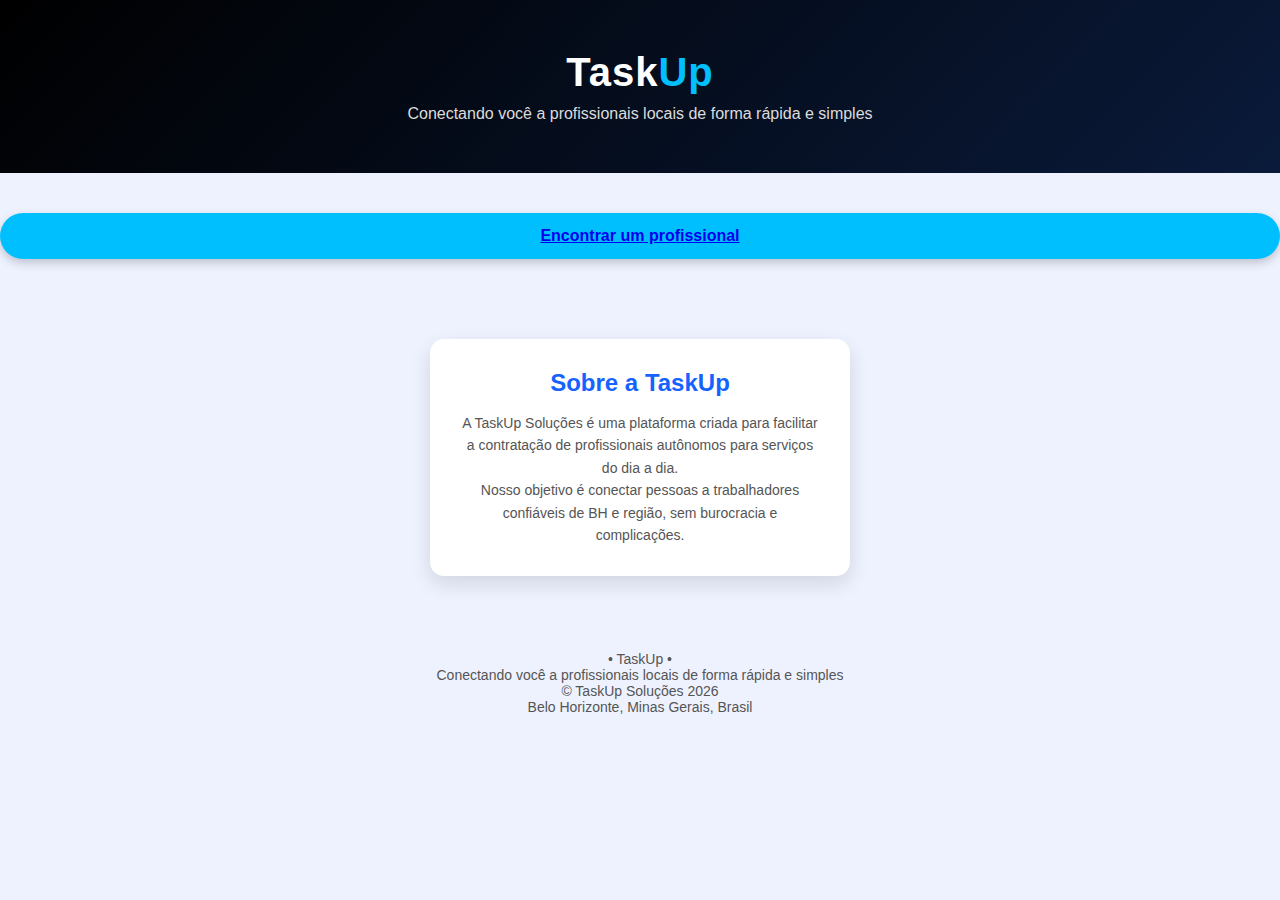
<file: index.html>
<!DOCTYPE html>
<html lang="pt">
<head>
    <meta charset="UTF-8">
    <meta name="viewport" content="width=device-width, initial-scale=1.0">
    <title>TaskUp • Soluções</title>
    <meta name="description" content="A TaskUp Soluções conecta você a profissionais locais de forma rápida e simples.">
    <link rel="stylesheet" href="global.css">
</head>
<body>
    <header>
        <h1>Task<span class="up">Up</span></h1>
        <p>Conectando você a profissionais locais de forma rápida e simples</p>
        <div id="userBox" style="display:none;">
            <span>Olá, <strong id="nomeUsuario"></strong></span>
            <button onclick="logout()">Sair</button>
        </div>
    </header>
    
    <section class="button-serv">
        <a href="servicos.html">Encontrar um profissional</a>
    </section>
    
   <section class="about">
       <h2>Sobre a TaskUp</h2>
       <p>A TaskUp Soluções é uma plataforma criada para facilitar a contratação de profissionais autônomos para serviços do dia a dia.<br>Nosso objetivo é conectar pessoas a trabalhadores confiáveis de BH e região, sem burocracia e complicações.</p>
   </section>
   
   <footer>
       <p>• TaskUp •<br>Conectando você a profissionais locais de forma rápida e simples</p>
       <p>© TaskUp Soluções 2026</p>
       <p>Belo Horizonte, Minas Gerais, Brasil</p>
   </footer>
    <script src="script.js"></script>
</body>
</html>
</file>
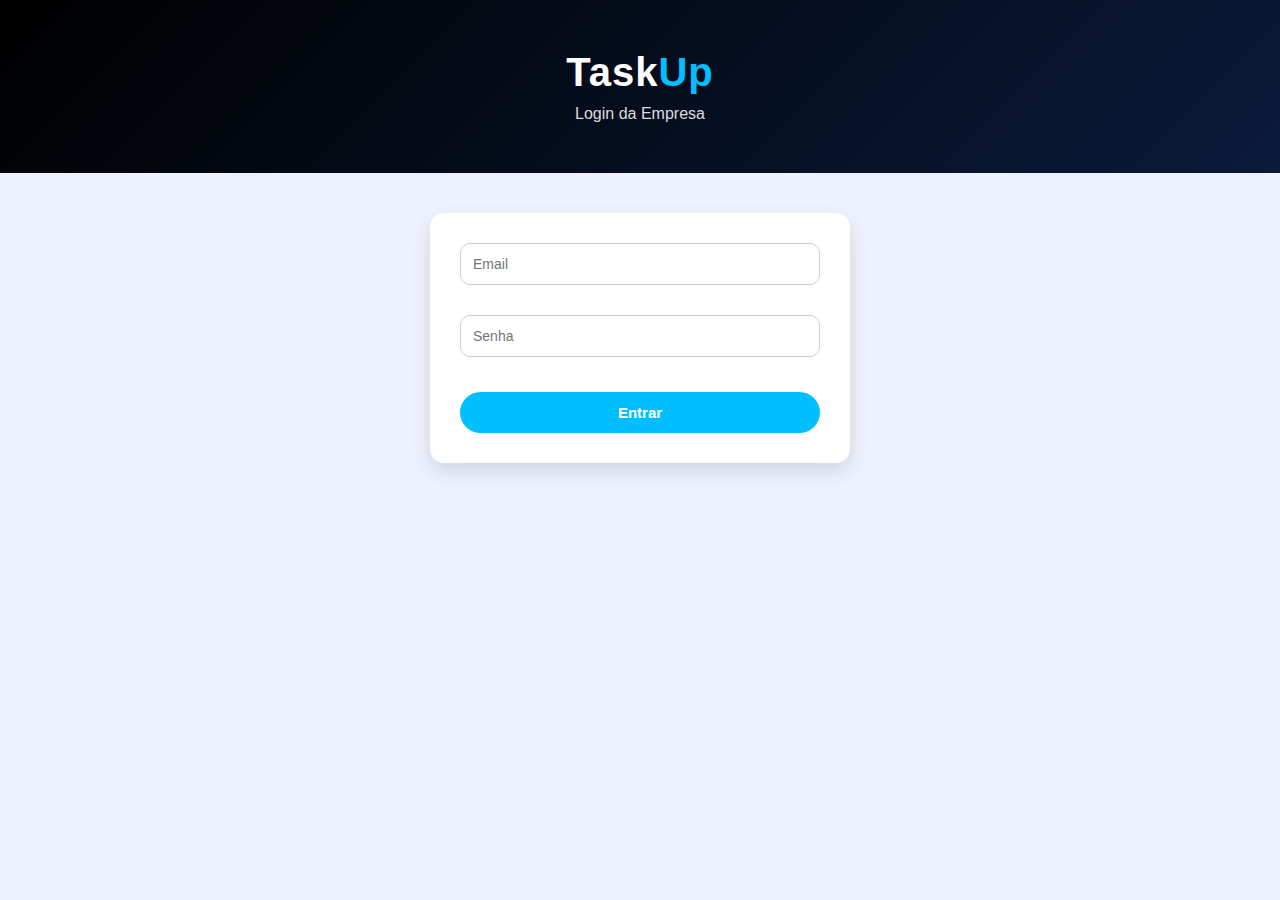
<file: login.html>
<!DOCTYPE html>
<html lang="pt">
<head>
    <meta charset="UTF-8">
    <title>TaskUp • Login</title>
    <link rel="stylesheet" href="global.css">
</head>
<body>

<header>
    <h1>Task<span class="up">Up</span></h1>
    <p>Login da Empresa</p>
</header>

<section class="about">
    <input id="email" placeholder="Email"><br><br>
    <input id="senha" type="password" placeholder="Senha"><br><br>
    <button onclick="login()">Entrar</button>
</section>

<script src="script.js"></script>
</body>
</html>
</file>
<file: global.css>
*{
    margin: 0;
    padding: 0;
    box-sizing: border-box;
    font-family: Arial, Helvetica, sans-serif;
}

/* VARIÁVEIS */
:root{
    --azul-principal: #00BFFF;
    --azul-escuro: #1562ff;
    --fundo: #eef2ff;
    --texto: #333;
}

/* SPANS */
.up{
    color: var(--azul-principal);
}

/* BODY */
body{
    background-color: var(--fundo);
    min-height: 100vh;
    color: var(--texto);
}

/* HEADER */
header{
    background: linear-gradient(135deg, #000000, #0a1a3a);
    padding: 50px 20px;
    text-align: center;
}

header h1{
    color: #ffffff;
    font-size: 36px;
    letter-spacing: 1px;
}

header p{
    color: #dcdcdc;
    margin-top: 10px;
    font-size: 16px;
}

/* BOTÃO MENU */
.menu-btn {
    background: none;
    border: none;
    font-size: 18px;
    cursor: pointer;
    margin-bottom: 10px;
    color: var(--azul-principal);
}

/* SIDEBAR */
.sidebar {
    position: fixed;
    top: 0;
    left: -260px; /* ESCONDIDA */
    width: 260px;
    height: 100vh;
    background: #111;
    color: #fff;
    padding: 20px;
    transition: left 0.3s ease;
    z-index: 1000;
}

.sidebar.open {
    left: 0; /* APARECE */
}

.sidebar .logo {
    font-size: 24px;
    margin-bottom: 30px;
}

.sidebar span {
    color: #00c2ff;
}

.sidebar nav a {
    display: block;
    color: #fff;
    text-decoration: none;
    padding: 10px 0;
    border-bottom: 1px solid #333;
}

.sidebar nav a:hover {
    background: #222;
}

.button-serv{
    margin: 40px auto;
    text-align: center;
    display: inline-block;
    background-color: var(--azul-principal);
    color: #ffffff;
    text-decoration: none;
    padding: 14px 28px;
    font-size: 16px;
    font-weight: bold;
    border-radius: 30px;
    box-shadow: 0 4px 10px rgba(0,0,0,0.2);
    transition: 0.3s;
    justify-content: center;
    width: 100%;
}

.button-serv:hover{
    background-color: #009acd;
    transform: translateY(-2px);
}

/* ABOUT (INDEX / LOGIN / REGISTRO) */
.about{
    background-color: #ffffff;
    border-radius: 14px;
    box-shadow: 0 8px 20px rgba(0,0,0,0.12);
    margin: 40px auto;
    padding: 30px;
    max-width: 420px;
    text-align: center;
}

/* Texto dentro do about */
.about h2{
    margin-bottom: 15px;
    color: var(--azul-escuro);
}

.about p{
    line-height: 1.6;
    font-size: 14px;
    color: #555;
}

/* INPUTS (LOGIN / REGISTRO) */
.about input{
    width: 100%;
    padding: 12px;
    margin-bottom: 12px;
    font-size: 14px;
    border-radius: 10px;
    border: 1px solid #ccc;
    outline: none;
}

.about input:focus{
    border-color: var(--azul-principal);
    box-shadow: 0 0 0 2px rgba(0,191,255,0.2);
}

/* BOTÕES (LOGIN / REGISTRO) */
.about button{
    width: 100%;
    padding: 12px;
    margin-top: 5px;
    border: none;
    border-radius: 22px;
    background-color: var(--azul-principal);
    color: #fff;
    font-size: 15px;
    font-weight: bold;
    cursor: pointer;
    transition: 0.3s;
}

.about button:hover{
    background-color: #009acd;
}

.about select{
    width: 100%;
    padding: 12px;
    margin-bottom: 15px;
    border-radius: 10px;
    border: 1px solid #ccc;
    font-size: 14px;
}

/* LINKS LOGIN / REGISTRO */
.about a{
    display: inline-block;
    margin-top: 12px;
    font-size: 14px;
    color: var(--azul-principal);
    text-decoration: none;
}

.about a:hover{
    text-decoration: underline;
}

/* DIVISÓRIA */
.about hr{
    border: none;
    height: 1px;
    background-color: #ddd;
    margin: 20px 0;
}

/* SERVICES (SERVICOS.HTML) */

h3{
    text-align: center;
}

.services{
    margin: 20px;
    padding: 25px;
    background-color: white;
    border-radius: 15px;
    text-align: center;
    box-shadow: 0 4px 12px rgba(0,0,0,0.08);
}

.services-grid{
    display: grid;
    grid-template-columns: repeat(2, 1fr);
    gap: 12px;
    margin-top: 20px;
}

.service-card{
    background-color: var(--azul-principal);
    border-radius: 12px;
    color: white;
    padding: 18px;
    cursor: pointer;
    font-weight: bold;
    transition: 0.3s;
}

.service-card:hover{
    background-color: #0a257b;
    transform: translateY(-3px);
}

/* JOBS */
.jobs{
    display: grid;
    grid-template-columns: repeat(2, 1fr);
    gap: 12px;
    margin: 20px;
}

.job-card{
    border-radius: 12px;
    background-color: white;
    padding: 16px;
    box-shadow: 0 4px 10px rgba(0,0,0,0.1);
}

h5{
    font-size: 14px;
    margin-bottom: 6px;
}

.p-card{
    font-size: 13px;
    line-height: 1.4;
}

.usuario-logado{
    margin-top: 25px;
    font-size: 14px;
    color: #ffffff;
    opacity: 0.9;
}

.usuario-logado span{
    font-weight: bold;
    color: var(--azul-principal);
}

/* BOTÃO WHATSAPP */
.job-card-button{
    width: 100%;
    border-radius: 22px;
    padding: 10px;
    border: none;
    background-color: #25D366;
    margin-top: 10px;
    font-size: 14px;
    font-weight: bold;
    cursor: pointer;
    transition: 0.3s;
}

.job-card-button:hover{
    background-color: #1ebe5d;
}

.logout-btn{
    position: absolute;
    top: 20px;
    right: 20px;
    background-color: transparent;
    border: 2px solid var(--azul-principal);
    color: var(--azul-principal);
    padding: 8px 16px;
    border-radius: 20px;
    font-size: 13px;
    font-weight: bold;
    cursor: pointer;
    transition: 0.3s;
}

.logout-btn:hover{
    background-color: var(--azul-principal);
    color: #fff;
}

/* FOOTER */
footer{
    text-align: center;
    padding: 25px 15px;
    margin-top: 50px;
    font-size: 13px;
    color: #555;
}

/* RESPONSIVIDADE */
@media (max-width: 480px) {

    header{
        padding: 40px 15px;
    }

    header h1{
        font-size: 28px;
    }

    header p{
        font-size: 14px;
    }

    .about{
        margin: 25px 15px;
        padding: 20px;
    }

    .button-serv a{
        width: 100%;
        padding: 14px;
        font-size: 15px;
    }

    .services{
        margin: 15px;
        padding: 20px;
    }

    .services-grid{
        grid-template-columns: 1fr;
    }

    .jobs{
        grid-template-columns: 1fr;
        margin: 15px;
    }

    .logout-btn{
        top: 15px;
        right: 15px;
        padding: 6px 14px;
        font-size: 12px;
    }
}

@media (min-width: 481px) and (max-width: 768px) {

    header h1{
        font-size: 32px;
    }

    .about{
        max-width: 500px;
        padding: 25px;
    }

    .services-grid{
        grid-template-columns: repeat(2, 1fr);
    }

    .jobs{
        grid-template-columns: repeat(2, 1fr);
    }
}

@media (min-width: 1024px) {

    header h1{
        font-size: 40px;
    }

    .services{
        max-width: 900px;
        margin-left: auto;
        margin-right: auto;
    }

    .jobs{
        max-width: 1000px;
        margin-left: auto;
        margin-right: auto;
        grid-template-columns: repeat(3, 1fr);
    }

    footer{
        font-size: 14px;
    }
}
</file>
